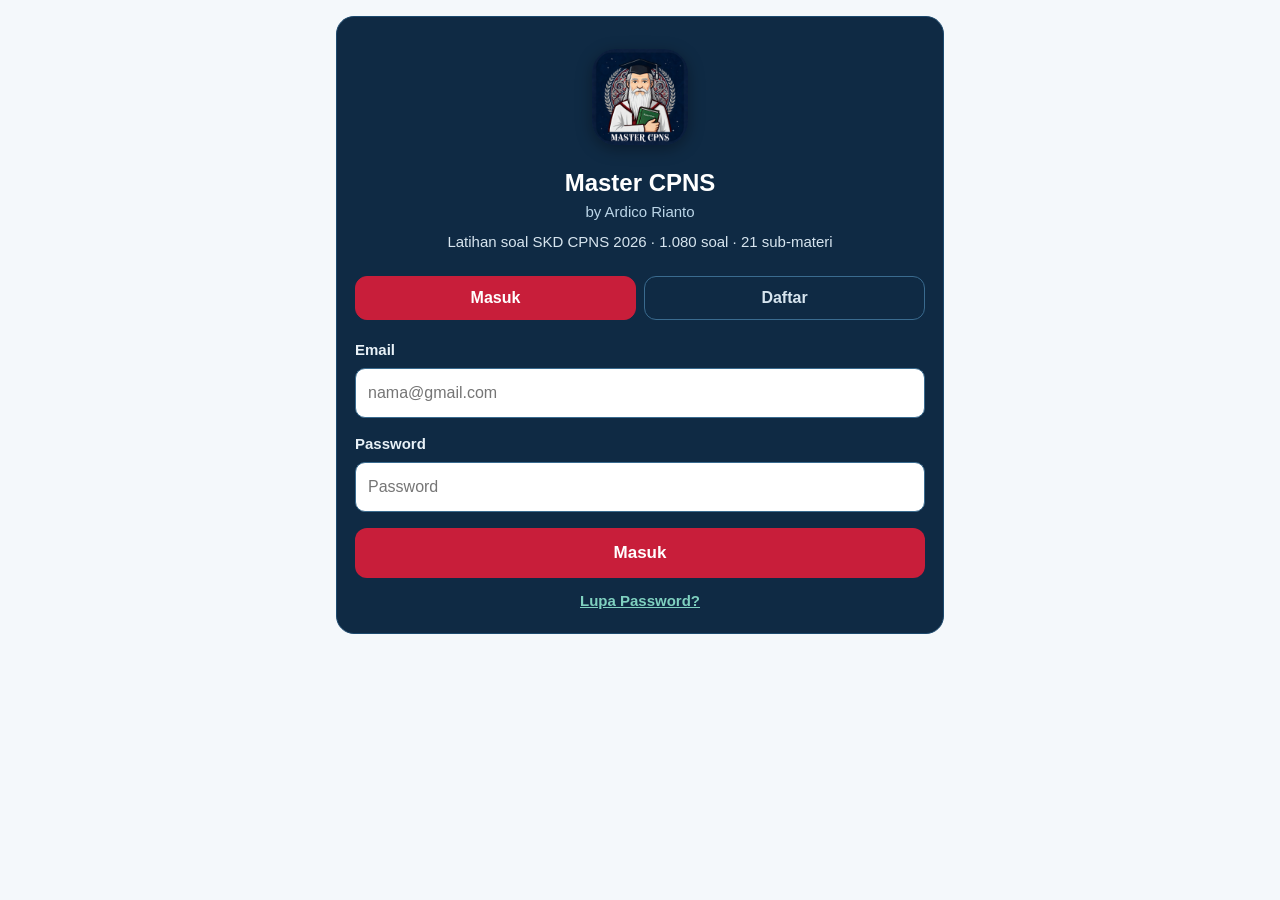
<file: web/index.html>
<!DOCTYPE html>
<html lang="id">
<head>
<meta charset="UTF-8">
<meta name="viewport" content="width=device-width, initial-scale=1, viewport-fit=cover">
<title>Master CPNS</title>
<meta name="theme-color" content="#12395b">
<meta name="mobile-web-app-capable" content="yes">
<meta name="apple-mobile-web-app-capable" content="yes">
<meta name="apple-mobile-web-app-status-bar-style" content="default">
<meta name="apple-mobile-web-app-title" content="Master CPNS">
<link rel="manifest" href="manifest.json">
<link rel="apple-touch-icon" href="logo.png">
<link rel="stylesheet" href="style.css">
</head>
<body>
<div id="app">
  <header class="appbar">
    <img class="logo" src="logo.png" alt="Logo Latihan TIU">
    <div class="title">
      <h1>Master CPNS</h1>
      <p id="subtitle">Tes Intelegensi Umum &middot; SKD 2026 &middot; by Ardico Rianto</p>
    </div>
    <div class="timer hidden" id="timer">30:00</div>
  </header>

  <main id="main">
    <!-- ============ OTENTIKASI (Masuk / Daftar / Lupa Password) ============ -->
    <section class="screen" id="screen-auth">
      <div class="auth-card">
        <div class="auth-hero">
          <img class="logo-big" src="logo.png" alt="Logo Master CPNS">
          <h2>Master CPNS</h2>
          <p class="auth-by">by Ardico Rianto</p>
          <p class="auth-sub">Latihan soal SKD CPNS 2026 &middot; 1.080 soal &middot; 21 sub-materi</p>
        </div>
        <div class="auth-tabs">
          <button type="button" id="auth-tab-login" class="on">Masuk</button>
          <button type="button" id="auth-tab-register">Daftar</button>
        </div>

        <!-- Tab Masuk -->
        <div id="auth-panel-login">
          <label class="auth-label" for="login-email">Email</label>
          <input class="auth-input" type="email" id="login-email" placeholder="nama@gmail.com" autocomplete="email" inputmode="email">
          <label class="auth-label" for="login-password">Password</label>
          <input class="auth-input" type="password" id="login-password" placeholder="Password" autocomplete="current-password">
          <div class="auth-msg" id="login-msg" style="display:none"></div>
          <button class="btn auth-btn" type="button" id="btn-login">Masuk</button>
          <button class="auth-link" type="button" id="link-forgot">Lupa Password?</button>
        </div>

        <!-- Tab Daftar -->
        <div id="auth-panel-register" style="display:none">
          <div class="auth-steps">
            <h3>Cara Beli</h3>
            <ol>
              <li>Isi email dan password (minimal 6 karakter) di bawah ini.</li>
              <li>Bayar <b>Rp59.000</b> dengan memindai kode QRIS di bawah &mdash; masukkan nominal secara manual sesuai harga.</li>
              <li>Unggah foto bukti transfer, lalu ketuk <b>&ldquo;Saya Sudah Bayar&rdquo;</b>.</li>
              <li>Tunggu konfirmasi maks. 10 menit, lalu ketuk <b>&ldquo;Daftar&rdquo;</b> dan mulai belajar.</li>
            </ol>
            <p class="auth-note">Punya kode redeem? Masukkan di kolom Kode Promo sebelum membayar.</p>
          </div>
          <p class="auth-note" id="reg-upgrade-note" style="display:none">Akun trial &mdash; bayar Rp59.000 untuk lanjut tanpa batas waktu. Progresmu tetap tersimpan.</p>
          <label class="auth-label" for="reg-email">Email</label>
          <input class="auth-input" type="email" id="reg-email" placeholder="nama@gmail.com" autocomplete="email" inputmode="email">
          <label class="auth-label" for="reg-password">Password (min. 6 karakter)</label>
          <input class="auth-input" type="password" id="reg-password" placeholder="Password" autocomplete="new-password">
          <label class="auth-label" for="reg-password2">Konfirmasi Password</label>
          <input class="auth-input" type="password" id="reg-password2" placeholder="Ulangi password" autocomplete="new-password">
          <label class="auth-label" for="reg-promo">Kode Promo (opsional)</label>
          <div class="auth-promo-row">
            <input class="auth-input" type="text" id="reg-promo" placeholder="Masukkan kode redeem" autocapitalize="characters" autocomplete="off">
            <button class="btn secondary auth-promo-btn" type="button" id="btn-promo">Pakai Kode</button>
          </div>
          <div class="auth-price" id="reg-price"><s>Rp99.000</s> <b>Rp59.000</b></div>
          <div class="auth-msg" id="reg-msg" style="display:none"></div>

          <div class="auth-pay" id="reg-pay">
            <div id="reg-pay-qr">
              <img class="auth-qr" src="qris.png" alt="Kode QR pembayaran QRIS">
              <p class="auth-qr-cap">Atas Nama: Rianto</p>
              <p class="auth-note">Periksa kembali nominal sebelum mentransfer. Masukkan nominal secara manual sesuai harga di atas &mdash; angkanya tidak muncul otomatis saat memindai QR. Pembayaran yang kurang dari nominal tidak akan diproses, dan kelebihan pembayaran tidak akan dikembalikan, kecuali ada pengecualian khusus.</p>
            </div>
            <p class="auth-note" id="reg-pay-free" style="display:none">Tidak perlu membayar &mdash; kode GRATIS10 membuat pendaftaranmu gratis.</p>
            <div id="reg-pay-proof">
              <label class="auth-label" for="reg-proof">Upload Bukti Transfer (foto/screenshot, maks. 2 MB)</label>
              <input class="auth-proof-input" type="file" id="reg-proof" accept="image/*">
              <img id="reg-proof-preview" class="auth-proof-preview" style="display:none" alt="Pratinjau bukti transfer">
              <p class="auth-note" id="reg-proof-note" style="display:none"></p>
            </div>
            <button class="btn auth-btn" type="button" id="btn-declare">Saya Sudah Bayar</button>
            <p class="auth-status" id="reg-pay-status"></p>
            <div class="auth-active" id="reg-pay-active" style="display:none">
              <div class="auth-active-check" aria-hidden="true">&#10003;</div>
              <div class="auth-active-title" id="reg-active-title">Pembayaran Berhasil</div>
              <p class="auth-active-sub" id="reg-active-sub">Akun Anda Sudah Aktif</p>
              <p class="auth-active-note">Pembayaran Anda sudah dikonfirmasi. Lanjut daftar, lalu mulai belajar.</p>
              <button class="btn auth-btn auth-active-btn" type="button" id="btn-active-continue">Lanjut Daftar &amp; Mulai Belajar</button>
            </div>
            <button class="btn ghost auth-btn" type="button" id="btn-check-pay">Cek Status Pembayaran</button>
          </div>

          <!-- Trial gratis 1 hari: tombol TERPISAH dari Daftar & SELALU AKTIF
               (tidak menunggu status bayar). Memakai email + password yang
               sudah diisi di form Daftar di atas. -->
          <div class="auth-trial" id="reg-trial">
            <p class="auth-trial-title">Belum yakin? Coba dulu gratis.</p>
            <p class="auth-note">Trial gratis 1 hari &mdash; akses penuh semua jalur (TIU, TWK, TKP), level, bos, materi, dan Simulasi SKD. Pakai email &amp; password yang sudah kamu isi di atas. Satu trial per email dan satu trial per perangkat. Setelah 1 hari, bayar Rp59.000 untuk lanjut; progresmu tetap tersimpan.</p>
            <button class="btn secondary auth-btn" type="button" id="btn-trial">Coba Gratis 1 Hari</button>
          </div>

          <div style="height:12px"></div>
          <button class="btn auth-btn" type="button" id="btn-register" disabled>Daftar</button>
          <p class="auth-note" id="reg-register-note">Selesaikan pembayaran dulu, lalu tunggu konfirmasi maks. 10 menit.</p>
        </div>
      </div>
    </section>

    <!-- ============ LUPA PASSWORD ============ -->
    <section class="screen" id="screen-forgot">
      <div class="auth-card">
        <div class="auth-hero">
          <img class="logo-big" src="logo.png" alt="Logo Master CPNS">
          <h2>Lupa Password</h2>
          <p class="auth-sub">Minta kode reset, lalu ubah passwordmu.</p>
        </div>
        <label class="auth-label" for="forgot-email">Email</label>
        <input class="auth-input" type="email" id="forgot-email" placeholder="nama@gmail.com" autocomplete="email" inputmode="email">
        <div class="auth-msg" id="forgot-msg" style="display:none"></div>
        <button class="btn auth-btn" type="button" id="btn-forgot-request">Minta Kode Reset</button>
        <div id="forgot-reset-box" style="display:none">
          <p class="auth-note">Kode reset akan dikirim admin lewat DM Instagram @ardicorianto &mdash; minta kodenya ke sana.</p>
          <label class="auth-label" for="forgot-code">Kode Reset (6 digit)</label>
          <input class="auth-input" type="text" id="forgot-code" placeholder="123456" inputmode="numeric" maxlength="6" autocomplete="one-time-code">
          <label class="auth-label" for="forgot-newpass">Password Baru (min. 6 karakter)</label>
          <input class="auth-input" type="password" id="forgot-newpass" placeholder="Password baru" autocomplete="new-password">
          <button class="btn auth-btn" type="button" id="btn-forgot-reset">Ubah Password</button>
        </div>
        <button class="auth-link" type="button" id="btn-forgot-back">Kembali ke Masuk</button>
      </div>
    </section>

    <!-- ============ TRIAL HABIS (TERKUNCI — BAYAR UNTUK LANJUT) ============ -->
    <!-- TIDAK auto-logout: sesi tetap ada, akun TIDAK dihapus, progres tetap
         tersimpan. Begitu bayar + terkonfirmasi, aplikasi langsung terbuka
         lagi tanpa login ulang (upgrade pakai token sesi). -->
    <section class="screen" id="screen-trial-locked">
      <div class="auth-card">
        <div class="auth-hero">
          <img class="logo-big" src="logo.png" alt="Logo Master CPNS">
          <h2>Trial Kamu Habis</h2>
          <p class="auth-sub">Bayar Rp59.000 untuk lanjut memakai Master CPNS.</p>
        </div>
        <p class="auth-note" style="text-align:center">Progres belajarmu tetap tersimpan. Akunmu tidak dihapus &mdash; hanya terkunci sampai bayar. Begitu pembayaran terkonfirmasi, aplikasi langsung terbuka lagi tanpa login ulang.</p>
        <div class="auth-pay" id="lock-pay">
          <label class="auth-label" for="lock-promo">Kode Promo (opsional)</label>
          <div class="auth-promo-row">
            <input class="auth-input" type="text" id="lock-promo" placeholder="Masukkan kode redeem" autocapitalize="characters" autocomplete="off">
            <button class="btn secondary auth-promo-btn" type="button" id="btn-lock-promo">Pakai Kode</button>
          </div>
          <div class="auth-price" id="lock-price"><s>Rp99.000</s> <b>Rp59.000</b></div>
          <div id="lock-pay-qr">
            <img class="auth-qr" src="qris.png" alt="Kode QR pembayaran QRIS">
            <p class="auth-qr-cap">Atas Nama: Rianto</p>
            <p class="auth-note">Periksa kembali nominal sebelum mentransfer. Masukkan nominal secara manual sesuai harga di atas &mdash; angkanya tidak muncul otomatis saat memindai QR.</p>
          </div>
          <p class="auth-note" id="lock-pay-free" style="display:none">Tidak perlu membayar &mdash; kode GRATIS10 membuat pendaftaranmu gratis.</p>
          <div id="lock-pay-proof">
            <label class="auth-label" for="lock-proof">Upload Bukti Transfer (foto/screenshot, maks. 2 MB)</label>
            <input class="auth-proof-input" type="file" id="lock-proof" accept="image/*">
            <img id="lock-proof-preview" class="auth-proof-preview" style="display:none" alt="Pratinjau bukti transfer">
            <p class="auth-note" id="lock-proof-note" style="display:none"></p>
          </div>
          <div class="auth-msg" id="lock-msg" style="display:none"></div>
          <button class="btn auth-btn" type="button" id="btn-lock-declare">Saya Sudah Bayar</button>
          <p class="auth-status" id="lock-pay-status"></p>
          <button class="btn ghost auth-btn" type="button" id="btn-lock-check-pay">Cek Status Pembayaran</button>
        </div>
        <div style="height:12px"></div>
        <button class="btn ghost auth-btn" type="button" id="btn-trial-locked-logout">Keluar</button>
      </div>
    </section>

    <!-- ============ BERANDA ============ -->
    <section class="screen active" id="screen-home">
      <div class="hero">
        <img class="logo-big" src="logo.png" alt="Logo Master CPNS">
        <h2>Master CPNS</h2>
        <p>Latihan soal SKD CPNS 2026 &mdash; TIU, TWK, dan TKP &mdash; seperti ujian CAT yang asli.</p>
        <p class="muted">by Ardico Rianto</p>
        <p class="title-badge" id="title-badge" style="display:none"></p>
        <div class="trial-banner" id="trial-banner" style="display:none">
          <span id="trial-banner-text">Trial Gratis</span>
          <button class="btn secondary trial-banner-btn" type="button" id="btn-trial-banner-pay">Bayar Sekarang</button>
        </div>
      </div>
      <div class="card">
        <h2>Selamat Datang di Master CPNS</h2>
        <p>Selamat Datang di Master CPNS. Di sini Anda belajar lewat tingkatan. Satu tingkat berisi 30 soal dari satu sub-materi. Kerjakan sampai nilai Anda 100 &mdash; baru tingkat berikutnya terbuka. Soal yang salah bisa diperbaiki dari layar hasil ujian, sampai semuanya benar. Jika Anda menyelesaikan semua tingkatan dalam soal TIU, TWK, dan TKP, Anda akan melawan lima bos dari masing-masing soal TIU, TWK, dan TKP. Kalau Anda berhasil mengalahkan ketiganya sampai bos level lima, Anda akan mendapatkan gelar Master CPNS. Ada tiga cakupan: TIU, TWK, dan TKP. Masing-masing punya tingkat dan bos sendiri. Waktu tiap soal 1 menit.</p>
      </div>
      <p class="note">Aplikasi berjalan sepenuhnya offline. TIU/TWK: jawaban benar &times; 5. TKP: tiap jawaban dinilai 1&ndash;5 sesuai pilihan (maks 225 untuk simulasi CAT 45 soal, passing grade 166; bos TKP lulus hanya dengan nilai sempurna 150). Master CPNS &mdash; by Ardico Rianto.</p>
    </section>

    <!-- ============ PANDUAN ============ -->
    <section class="screen" id="screen-guide">
      <div id="guide-picker">
        <div class="card">
          <h2>Materi Pembelajaran</h2>
          <p class="muted">Pilih materi per jalur. Setiap panduan berisi penjelasan mendalam per sub-materi, jenis soal, cara cepat, dan contoh soal beserta pembahasannya.</p>
        </div>
        <button class="menu-card" data-guide="guide.html">
          <span class="mc-ico">&#128214;</span>
          <span class="mc-text"><b>Materi TIU</b><small>Tes Intelegensi Umum — 10 sub-materi</small></span>
          <span class="mc-arrow">&rsaquo;</span>
        </button>
        <button class="menu-card" data-guide="guide-twk.html">
          <span class="mc-ico">&#127963;</span>
          <span class="mc-text"><b>Materi TWK</b><small>Tes Wawasan Kebangsaan — 5 sub-materi</small></span>
          <span class="mc-arrow">&rsaquo;</span>
        </button>
        <button class="menu-card" data-guide="guide-tkp.html">
          <span class="mc-ico">&#129309;</span>
          <span class="mc-text"><b>Materi TKP</b><small>Tes Karakteristik Pribadi — 6 sub-materi</small></span>
          <span class="mc-arrow">&rsaquo;</span>
        </button>
      </div>
      <div id="guide-view" class="hidden">
        <button class="btn back" id="guide-back">&lsaquo; Kembali ke Materi Pembelajaran</button>
        <div class="card guide" id="guide-content"></div>
      </div>
    </section>


    <!-- ============ TENTANG ============ -->
    <section class="screen" id="screen-about">
      <div class="card about">
        <img class="logo-big" src="logo.png" alt="Logo Master CPNS">
        <h2>Master CPNS</h2>
        <p class="muted">by Ardico Rianto</p>
        <p class="muted">Versi 2.7 Web</p>
        <p>Aplikasi latihan soal SKD CPNS 2026: TIU, TWK, dan TKP. Materi belajar per jenis soal, ujian level sampai nilai 100, dan level BOS bertingkat; gelar bertingkat untuk nilai sempurna di tiap bos.</p>
        <p class="muted">Aplikasi berjalan sepenuhnya offline. TIU/TWK: jawaban benar &times; 5. TKP: tiap jawaban dinilai 1&ndash;5 sesuai pilihan.</p>
        <p class="muted" id="about-email"></p>
        <button class="btn danger-ghost" type="button" id="btn-logout">Keluar</button>
      </div>
    </section>

    <!-- ============ JALUR PENGUASAAN ============ -->
    <section class="screen" id="screen-mastery">
      <div class="card">
        <h2>Ujian</h2>
        <p class="muted">Kerjakan satu tingkat sampai nilai 100 (semua soal benar). Tingkat berikutnya baru terbuka setelah yang sebelumnya lulus 100. Baca materi dulu, baru latihan.</p>
        <p class="muted" id="mastery-progress"></p>
        <button class="btn ghost" id="btn-mastery-track-back" style="display:none" type="button">&lsaquo; Kembali ke Pilihan Jalur</button>
      </div>
      <div id="mastery-list"></div>
    </section>

    <!-- ============ DETAIL SUB-MATERI (MATERI + LATIHAN) ============ -->
    <section class="screen" id="screen-mastery-detail">
      <div id="mastery-detail-content"></div>
      <button class="btn" id="btn-start-mastery">Mulai Latihan Sub-Materi Ini</button>
      <div style="height:12px"></div>
      <button class="btn ghost" id="btn-mastery-back">Kembali ke Ujian</button>
    </section>

    <!-- ============ SOAL YANG SALAH ============ -->
    <section class="screen" id="screen-wrongbank">
      <div class="card">
        <h2>Soal yang Salah</h2>
        <p class="muted" id="wrongbank-total"></p>
        <p class="muted">Soal yang salah dari latihan apa pun otomatis masuk ke sini. Kunci jawaban tidak pernah ditampilkan.</p>
      </div>
      <div id="wrongbank-list"></div>
      <div style="height:12px"></div>
      <button class="btn ghost" id="btn-wrongbank-back">Kembali ke Ujian</button>
    </section>

    <!-- ============ RIWAYAT LATIHAN ============ -->
    <section class="screen" id="screen-riwayat">
      <div class="card">
        <h2>Riwayat Latihan</h2>
        <p class="muted">Semua percobaan latihan, simulasi, dan bos — dikelompokkan per tingkat, lengkap dengan skor, tanggal, dan jam.</p>
      </div>
      <div id="riwayat-list"></div>
      <div style="height:12px"></div>
      <button class="btn ghost" id="btn-riwayat-back">Kembali ke Ujian</button>
    </section>

    <!-- ============ LATIHAN / HASIL ============ -->
    <section class="screen" id="screen-exam">
      <!-- Intro simulasi -->
      <div id="exam-intro">
        <div class="card">
          <h2 id="exam-intro-title">BOS 1 &mdash; Tingkat 1</h2>
          <p id="exam-intro-desc">30 soal baru dari semua sub-materi &middot; waktu 30 menit.<br>
          TIU/TWK: benar = 5 poin &middot; salah/kosong = 0. TKP: tiap jawaban dinilai 1&ndash;5 sesuai pilihan. Gelar bos hanya untuk nilai sempurna 150 (30/30).</p>
          <p class="muted" style="margin-top:8px">Jawaban bisa diubah selama waktu masih berjalan. Kalau waktu habis, jawaban otomatis dikumpulkan dan dinilai.</p>
        </div>
        <button class="btn" id="btn-begin">Mulai BOS 1 &mdash; 30 Soal Baru</button>
        <div style="height:12px"></div>
        <button class="btn ghost" id="btn-resume" style="display:none">Lanjutkan Simulasi</button>
        <div style="height:12px"></div>
        <button class="btn ghost" id="btn-exam-intro-back" type="button">Kembali ke Ujian</button>
      </div>

      <!-- Soal -->
      <div id="exam-run" style="display:none">
        <div class="exam-top">
          <button class="grid-toggle" id="btn-exam-back" type="button" style="display:none">&lsaquo; Kembali</button>
          <div>
            <div class="qpos" id="qpos">Soal 1 dari 30</div>
            <div class="qcat" id="qcat">Verbal &middot; Analogi Kata</div>
          </div>
          <button class="grid-toggle" id="btn-grid">Grid Nomor</button>
        </div>
        <div class="qgrid" id="qgrid"><div class="cells" id="qgrid-cells"></div></div>
        <div class="qtext" id="qtext"></div>
        <div id="qimg-wrap"><img id="qimg" alt="Gambar soal"></div>
        <div id="opts"></div>
        <!-- LJK Simulasi SKD: hanya tampil saat simulasi SKD berjalan -->
        <div id="skd-ljk" class="skd-ljk" style="display:none"></div>
      </div>

      <!-- Hasil -->
      <div id="exam-result" style="display:none">
        <div class="card">
          <div class="result-hero">
            <div class="score"><span id="res-score">0</span><small> / <span id="res-max">150</span></small></div>
            <div><span class="verdict pass" id="res-verdict">LULUS</span></div>
            <div class="pg-note" id="res-note">Passing grade TIU: 80</div>
          </div>
          <div class="title-badge" id="res-title" style="display:none"></div>
          <!-- Rincian nilai Simulasi SKD per materi (hanya untuk simulasi SKD) -->
          <div id="skd-result" style="display:none"></div>
          <div class="stat3">
            <div class="stat good"><b id="res-correct">0</b><span>Benar</span></div>
            <div class="stat bad"><b id="res-wrong">0</b><span>Salah</span></div>
            <div class="stat neutral"><b id="res-blank">0</b><span>Belum dijawab</span></div>
          </div>
          <h2 style="font-size:17px;margin-bottom:8px">Soal yang salah</h2>
          <div class="wrong-chips" id="res-wrong-list"></div>
        </div>
        <button class="btn" id="btn-retry">Ulangi simulasi dari awal</button>
        <div style="height:12px"></div>
        <button class="btn secondary" id="btn-repair">Perbaiki soal yang salah</button>
        <div style="height:12px"></div>
        <p class="muted" id="skd-submit-note" style="display:none"></p>
        <div style="height:12px"></div>
        <button class="btn ghost" id="btn-back-home">Kembali ke Beranda</button>
      </div>
    </section>

    <!-- ============ RANKING SKD ============ -->
    <section class="screen" id="screen-ranking">
      <div class="card">
        <h2>Ranking SKD</h2>
        <p class="muted">Peringkat semua peserta Simulasi SKD (110 soal). Nilai dihitung server dari jawaban yang dikirim — bukan dari klaim aplikasi.</p>
        <p class="muted">Nilai ranking memakai ujian pertama tiap peserta. Kalau mengulangi Simulasi SKD, nilai ulangan tidak dipakai dan tidak mengubah peringkat.</p>
        <p class="muted" id="ranking-total"></p>
        <p class="muted" id="ranking-note" style="display:none"></p>
      </div>
      <div id="ranking-list"></div>
      <div style="height:12px"></div>
      <button class="btn secondary" id="btn-ranking-refresh">Muat Ulang Ranking</button>
      <div style="height:12px"></div>
      <button class="btn ghost" id="btn-ranking-back">Kembali</button>
    </section>

    <!-- ============ PERAYAAN GELAR ============ -->
    <section class="screen" id="screen-celebration">
      <div class="card celebrate">
        <div class="trophy">&#127942;</div>
        <h2>SELAMAT!</h2>
        <p class="cel-sub" id="cel-sub">Kamu mengalahkan level BOS dengan nilai sempurna!</p>
        <div class="cel-title" id="cel-title">Master TIU</div>
        <p class="cel-score">Nilai: <b id="cel-score">150 / 150</b></p>
        <p class="muted">Gelar diraih pada <span id="cel-date"></span> dan tersimpan di aplikasi ini.</p>
      </div>
      <button class="btn" id="btn-cel-result">Lihat Hasil Lengkap</button>
      <div style="height:12px"></div>
      <button class="btn ghost" id="btn-cel-jalur">Kembali ke Ujian</button>
    </section>

  </main>

  <!-- Footer ujian: posisi tetap, selalu sama di setiap soal -->
  <div class="exam-footer" id="exam-footer">
    <button class="btn secondary" id="btn-prev">&lsaquo; Sebelumnya</button>
    <button class="btn secondary" id="btn-next">Berikutnya &rsaquo;</button>
    <button class="btn finish" id="btn-finish">Selesai</button>
  </div>

  <!-- Tab bar: posisi tetap, selalu sama -->
  <nav class="tabbar" id="tabbar">
    <button data-tab="home" class="on"><span class="tic">&#8962;</span>Beranda</button>
    <button data-tab="guide"><span class="tic">&#128214;</span>Materi</button>
    <button data-tab="mastery"><span class="tic">&#127942;</span>Ujian</button>
    <button data-tab="about"><span class="tic">&#8505;</span>Tentang</button>
  </nav>
</div>
<script src="questions.js"></script>
<script src="twk-questions.js"></script>
<script src="tkp-questions.js"></script>
<script src="skd-questions.js"></script>
<script src="materi.js"></script>
<script src="materi-twk-tkp.js"></script>
<script src="app.js"></script>
</body>
</html>
</file>
<file: web/style.css>
/* Latihan TIU CPNS 2026 — desain tenang, rapi, mudah dibaca.
   Palet: biru/teal senada logo otak. Satu skala spacing (8px) dipakai
   di semua layar; posisi header, timer, dan tombol navigasi selalu tetap. */
:root {
  --navy: #12395b;
  --teal: #0e7c86;
  --teal-dark: #0a5e66;
  --teal-soft: #e3f2f3;
  --bg: #f4f8fb;
  --surface: #ffffff;
  --ink: #1f2a37;
  --ink-soft: #5b6b7a;
  --line: #dbe5ec;
  --warn: #b45309;
  --warn-bg: #fef3c7;
  --danger: #b91c1c;
  --danger-bg: #fee2e2;
  --ok: #047857;
  --ok-bg: #d1fae5;
  --radius: 14px;
  --pad: 16px;
  --gap: 12px;
  --header-h: 60px;
  --tabbar-h: 64px;
  --footer-h: 64px;
}
* { box-sizing: border-box; margin: 0; padding: 0; }
html, body { height: 100%; }
body {
  font-family: -apple-system, "Segoe UI", Roboto, "Helvetica Neue", Arial, sans-serif;
  background: var(--bg);
  color: var(--ink);
  font-size: 17px;
  line-height: 1.6;
  -webkit-tap-highlight-color: transparent;
}
button { font-family: inherit; cursor: pointer; }
a { color: var(--teal); }

/* ---------- Kerangka: header tetap di atas, konten scroll, tab bar tetap di bawah ---------- */
#app { max-width: 640px; margin: 0 auto; min-height: 100%; background: var(--bg);
  display: flex; flex-direction: column; }
header.appbar {
  height: var(--header-h); flex: 0 0 var(--header-h);
  display: flex; align-items: center; gap: 12px;
  padding: 0 var(--pad);
  background: var(--surface); border-bottom: 1px solid var(--line);
  position: sticky; top: 0; z-index: 20;
}
header.appbar img.logo { width: 40px; height: 40px; border-radius: 10px; object-fit: cover; flex: 0 0 40px; }
header.appbar .title { flex: 1; min-width: 0; }
header.appbar .title h1 { font-size: 18px; line-height: 1.25; color: var(--navy); white-space: nowrap; overflow: hidden; text-overflow: ellipsis; }
header.appbar .title p { font-size: 12px; line-height: 1.3; color: var(--ink-soft); white-space: nowrap; overflow: hidden; text-overflow: ellipsis; }

/* Timer: tenang, baru berubah warna saat hampir habis */
.timer {
  flex: 0 0 auto; min-width: 76px; text-align: center;
  font-size: 18px; font-weight: 700; font-variant-numeric: tabular-nums;
  color: var(--teal-dark); background: var(--teal-soft);
  border-radius: 999px; padding: 6px 12px; line-height: 1.2;
}
.timer.warn { color: var(--warn); background: var(--warn-bg); }
.timer.critical { color: var(--danger); background: var(--danger-bg); }
.timer.hidden { display: none; }

main { flex: 1; padding: var(--pad); padding-bottom: calc(var(--tabbar-h) + 24px); }
main.exam-mode { padding-bottom: calc(var(--footer-h) + 24px); }
.screen { display: none; }
.screen.active { display: block; }
.hidden { display: none !important; }

/* ---------- Kartu & tombol umum ---------- */
.card {
  background: var(--surface); border: 1px solid var(--line);
  border-radius: var(--radius); padding: var(--pad); margin-bottom: var(--gap);
}
.card h2 { font-size: 19px; color: var(--navy); margin-bottom: 8px; line-height: 1.35; }
.card p { color: var(--ink); }
.muted { color: var(--ink-soft); font-size: 15px; }
.btn {
  display: block; width: 100%; border: none; border-radius: 12px;
  padding: 14px 16px; font-size: 17px; font-weight: 700; line-height: 1.3;
  background: var(--teal); color: #fff; text-align: center;
}
.btn:active { background: var(--teal-dark); }
.btn.secondary { background: var(--surface); color: var(--teal-dark); border: 2px solid var(--teal); }
.btn.ghost { background: transparent; color: var(--teal-dark); border: 1px solid var(--line); }
.btn.danger-ghost { background: transparent; color: var(--danger); border: 1px solid var(--line); }
.btn-row { display: flex; gap: var(--gap); }
.btn-row .btn { flex: 1; }

/* ---------- Beranda ---------- */
.hero { text-align: center; padding: 24px var(--pad) 8px; }
.hero img.logo-big { width: 120px; height: 120px; border-radius: 28px; object-fit: cover;
  box-shadow: 0 4px 16px rgba(18, 57, 91, .18); }
.hero h2 { font-size: 23px; color: var(--navy); margin: 16px 0 4px; line-height: 1.3; }
.hero p { color: var(--ink-soft); font-size: 16px; }
.facts { display: flex; gap: var(--gap); margin: 16px 0; }
.facts .fact { flex: 1; background: var(--surface); border: 1px solid var(--line);
  border-radius: var(--radius); padding: 12px 8px; text-align: center; }
.facts .fact b { display: block; font-size: 21px; color: var(--teal-dark); line-height: 1.2; }
.facts .fact span { font-size: 13px; color: var(--ink-soft); line-height: 1.3; }
.menu-card {
  display: flex; align-items: center; gap: 14px; width: 100%;
  background: var(--surface); border: 1px solid var(--line); border-radius: var(--radius);
  padding: 16px; margin-bottom: var(--gap); text-align: left;
}
.menu-card .ic { flex: 0 0 48px; width: 48px; height: 48px; border-radius: 12px;
  background: var(--teal-soft); color: var(--teal-dark);
  display: flex; align-items: center; justify-content: center; font-size: 24px; }
.menu-card .tx { flex: 1; min-width: 0; }
.menu-card .tx b { display: block; font-size: 18px; color: var(--navy); line-height: 1.3; }
.menu-card .tx span { font-size: 15px; color: var(--ink-soft); line-height: 1.4; }
.menu-card .tx .prog { display: block; font-size: 15px; color: var(--ink-soft); line-height: 1.4; }
.menu-card .tx .prog.done { color: var(--ok); font-weight: 700; }
.menu-card .chev { color: var(--ink-soft); font-size: 20px; flex: 0 0 auto; }
.menu-card .mc-ico { flex: 0 0 auto; font-size: 24px; }
.menu-card .mc-text { flex: 1; min-width: 0; }
.menu-card .mc-text b { display: block; font-size: 18px; color: var(--navy); line-height: 1.3; }
.menu-card .mc-text small { display: block; font-size: 15px; color: var(--ink-soft); line-height: 1.4; }
.menu-card .mc-arrow { color: var(--ink-soft); font-size: 20px; flex: 0 0 auto; }

/* ---------- Tab bar bawah ---------- */
nav.tabbar {
  position: fixed; bottom: 0; left: 50%; transform: translateX(-50%);
  width: 100%; max-width: 640px; height: var(--tabbar-h);
  background: var(--surface); border-top: 1px solid var(--line);
  display: flex; z-index: 20;
}
nav.tabbar button {
  flex: 1; border: none; background: none; color: var(--ink-soft);
  font-size: 12px; font-weight: 600; line-height: 1.2;
  display: flex; flex-direction: column; align-items: center; justify-content: center; gap: 3px;
}
nav.tabbar button .tic { font-size: 22px; line-height: 1; }
nav.tabbar button.on { color: var(--teal-dark); }
nav.tabbar.hidden { display: none; }

/* ---------- Panduan ---------- */
.guide h1 { font-size: 21px; color: var(--navy); line-height: 1.35; margin-bottom: 8px; }
.guide h2 { font-size: 19px; color: var(--navy); line-height: 1.35; margin: 24px 0 8px; }
.guide h3 { font-size: 18px; color: var(--teal-dark); line-height: 1.4; margin: 20px 0 6px; }
.guide h4 { font-size: 17px; color: var(--navy); margin: 16px 0 6px; }
.guide p { margin-bottom: 10px; }
.guide blockquote {
  background: var(--teal-soft); border-left: 4px solid var(--teal);
  border-radius: 0 10px 10px 0; padding: 12px 14px; margin: 12px 0;
}
.guide ul, .guide ol { margin: 0 0 10px 22px; }
.guide li { margin-bottom: 6px; }
.guide hr { border: none; border-top: 1px solid var(--line); margin: 20px 0; }
.guide .tblwrap { overflow-x: auto; margin: 12px 0; border: 1px solid var(--line); border-radius: 10px; }
.guide table { width: 100%; max-width: 100%; table-layout: fixed; border-collapse: collapse; font-size: 15px; line-height: 1.5; }
.guide th, .guide td { padding: 9px 10px; border-bottom: 1px solid var(--line); text-align: left; vertical-align: top; overflow-wrap: anywhere; }
.guide a { overflow-wrap: anywhere; word-break: break-all; }
.guide blockquote, .guide p, .guide li { overflow-wrap: anywhere; }
.guide th { background: var(--teal-soft); color: var(--navy); }
.guide tr:last-child td { border-bottom: none; }

/* ---------- Ujian ---------- */
.exam-top { display: flex; align-items: center; justify-content: space-between; gap: 12px; margin-bottom: var(--gap); }
.exam-top .qpos { font-size: 17px; font-weight: 700; color: var(--navy); }
.exam-top .qcat { font-size: 14px; color: var(--ink-soft); }
.grid-toggle { border: 1px solid var(--teal); background: var(--surface); color: var(--teal-dark);
  border-radius: 999px; padding: 8px 14px; font-size: 15px; font-weight: 700; }
.qgrid { display: none; background: var(--surface); border: 1px solid var(--line);
  border-radius: var(--radius); padding: var(--pad); margin-bottom: var(--gap); }
.qgrid.open { display: block; }
.qgrid .cells { display: grid; grid-template-columns: repeat(6, 1fr); gap: 8px; }
.qgrid button {
  aspect-ratio: 1; border-radius: 10px; border: 1.5px solid var(--line);
  background: var(--surface); font-size: 16px; font-weight: 700; color: var(--ink);
}
.qgrid button.done { background: var(--teal); border-color: var(--teal); color: #fff; }
.qgrid button.wrong { background: var(--danger-bg); border-color: var(--danger); color: var(--danger); }
.qgrid button.current { border-color: var(--navy); box-shadow: 0 0 0 2px var(--navy) inset; }
.qtext {
  background: var(--surface); border: 1px solid var(--line); border-radius: var(--radius);
  padding: 20px var(--pad); margin-bottom: var(--gap);
  font-size: 19px; line-height: 1.65; color: var(--ink); white-space: pre-line;
}
.opt {
  display: flex; align-items: flex-start; gap: 12px; width: 100%;
  background: var(--surface); border: 2px solid var(--line); border-radius: var(--radius);
  padding: 15px 14px; margin-bottom: 10px; text-align: left;
  font-size: 17px; line-height: 1.5; color: var(--ink);
}
.opt .letter {
  flex: 0 0 32px; width: 32px; height: 32px; border-radius: 50%;
  background: var(--bg); border: 1.5px solid var(--line);
  display: flex; align-items: center; justify-content: center;
  font-weight: 800; font-size: 16px; color: var(--navy); margin-top: 1px;
}
.opt .otx { flex: 1; min-width: 0; }
.opt.sel { border-color: var(--teal); background: var(--teal-soft); }
.opt.sel .letter { background: var(--teal); border-color: var(--teal); color: #fff; }
.opt.sel::after { content: "\2713"; flex: 0 0 auto; color: var(--teal-dark); font-weight: 800; font-size: 20px; line-height: 1.4; }
.exam-footer {
  position: fixed; bottom: 0; left: 50%; transform: translateX(-50%);
  width: 100%; max-width: 640px; background: var(--surface);
  border-top: 1px solid var(--line); padding: 10px var(--pad);
  display: none; gap: var(--gap); z-index: 20;
}
.exam-footer.show { display: flex; }
.exam-footer .btn { flex: 1; padding: 12px 6px; font-size: 15px; white-space: nowrap; }
.exam-footer .btn.finish { flex: 1.2; }

/* ---------- Layar hasil ---------- */
.result-hero { text-align: center; padding: 8px 0 4px; }
.result-hero .score { font-size: 56px; font-weight: 800; color: var(--navy); line-height: 1.1; font-variant-numeric: tabular-nums; }
.result-hero .score small { font-size: 20px; color: var(--ink-soft); font-weight: 700; }
.result-hero .verdict { display: inline-block; margin-top: 8px; padding: 8px 20px; border-radius: 999px;
  font-size: 19px; font-weight: 800; }
.result-hero .verdict.pass { background: var(--ok-bg); color: var(--ok); }
.result-hero .verdict.fail { background: var(--danger-bg); color: var(--danger); }
.result-hero .pg-note { margin-top: 8px; color: var(--ink-soft); font-size: 15px; }
.stat3 { display: flex; gap: var(--gap); margin: 16px 0; }
.stat3 .stat { flex: 1; background: var(--surface); border: 1px solid var(--line);
  border-radius: var(--radius); padding: 12px 6px; text-align: center; }
.stat3 .stat b { display: block; font-size: 24px; line-height: 1.2; }
.stat3 .stat span { font-size: 13px; color: var(--ink-soft); }
.stat3 .stat.good b { color: var(--ok); }
.stat3 .stat.bad b { color: var(--danger); }
.stat3 .stat.neutral b { color: var(--navy); }
.wrong-chips { display: flex; flex-wrap: wrap; gap: 8px; }
.wrong-chips span {
  min-width: 40px; text-align: center; padding: 7px 10px; border-radius: 999px;
  background: var(--danger-bg); color: var(--danger); font-weight: 700; font-size: 15px;
}
.wrong-chips .none { background: var(--ok-bg); color: var(--ok); min-width: 0; }

/* ---------- Gelar & perayaan ---------- */
.title-badge {
  display: inline-block; margin-top: 10px; padding: 8px 16px; border-radius: 999px;
  background: #fef3c7; color: #92400e; font-size: 15px; font-weight: 700; line-height: 1.4;
}
.result-hero .title-badge { margin: 12px 0 4px; }
.celebrate { text-align: center; padding: 32px 16px; }
.celebrate .trophy { font-size: 72px; line-height: 1; }
.celebrate h2 { font-size: 28px; margin: 12px 0 4px; }
.celebrate .cel-sub { color: var(--ink-soft); font-size: 16px; }
.celebrate .cel-title {
  display: inline-block; margin: 16px 0 8px; padding: 12px 28px; border-radius: 999px;
  background: linear-gradient(135deg, #f59e0b, #d97706); color: #fff;
  font-size: 26px; font-weight: 800;
}
.celebrate .cel-score { font-size: 18px; margin-bottom: 8px; }
.menu-card.mastery-card.boss-card { border: 2px solid #f59e0b; background: #fffbeb; }
.menu-card.mastery-card.boss-card .mnum.boss { background: #fef3c7; font-size: 20px; }

/* ---------- Latihan per Jenis Soal & Jalur Penguasaan ---------- */
.sub-group { font-size: 18px; color: var(--navy); margin: 20px 0 8px; }
.sub-group:first-child { margin-top: 4px; }
.menu-card.sub-btn { margin-bottom: 10px; }
.menu-card.sub-btn.sub-indent { margin-left: 28px; width: calc(100% - 28px); }
.menu-card.sub-btn.sub-indent .ic { background: var(--bg); }
.menu-card.mastery-card { align-items: flex-start; }
.menu-card.mastery-card .mnum {
  flex: 0 0 34px; width: 34px; height: 34px; border-radius: 50%;
  background: var(--teal-soft); color: var(--teal-dark); font-weight: 800;
  display: flex; align-items: center; justify-content: center; font-size: 15px; margin-top: 2px;
}
.menu-card.mastery-card .badge {
  flex: 0 0 auto; font-size: 13px; font-weight: 800; line-height: 1.2;
  padding: 6px 10px; border-radius: 999px; white-space: nowrap; margin-top: 4px;
}
.menu-card.mastery-card .badge.pass { background: var(--ok-bg); color: var(--ok); }
.menu-card.mastery-card .badge.open { background: var(--teal-soft); color: var(--teal-dark); }
.menu-card.mastery-card .badge.lock { background: var(--bg); color: var(--ink-soft); }
.menu-card.mastery-card.locked { opacity: 0.6; }
.menu-card.mastery-card.locked .mnum { background: var(--bg); color: var(--ink-soft); }
.result-hero .verdict.neutral { background: var(--teal-soft); color: var(--teal-dark); }

/* ---------- Materi belajar per jenis soal ---------- */
.materi-kind h3 { font-size: 18px; color: var(--teal-dark); margin-bottom: 8px; line-height: 1.35; }
.materi-kind p { margin-bottom: 10px; }
.contoh {
  background: var(--teal-soft); border: 1px solid var(--line);
  border-radius: 10px; padding: 12px 14px; margin-top: 4px;
}
.contoh .contoh-title { font-size: 14px; font-weight: 800; color: var(--teal-dark); margin-bottom: 6px; }
.contoh p { margin-bottom: 8px; }
.contoh-opts { margin: 0 0 10px 22px; }
.contoh-opts li { margin-bottom: 4px; }

/* ---------- Kelola soal ---------- */
.qitem { display: flex; gap: 12px; align-items: flex-start; }
.qitem .num { flex: 0 0 34px; width: 34px; height: 34px; border-radius: 50%;
  background: var(--teal-soft); color: var(--teal-dark); font-weight: 800;
  display: flex; align-items: center; justify-content: center; font-size: 15px; }
.qitem .body { flex: 1; min-width: 0; }
.qitem .body .qt { font-size: 16px; line-height: 1.5; }
.qitem .body .meta { font-size: 13px; color: var(--ink-soft); margin-top: 4px; }
.qitem .acts { flex: 0 0 auto; display: flex; flex-direction: column; gap: 6px; }
.mini-btn { border: 1px solid var(--line); background: var(--surface); color: var(--teal-dark);
  border-radius: 8px; padding: 6px 10px; font-size: 14px; font-weight: 700; }
.mini-btn.del { color: var(--danger); }
form.fld label { display: block; font-size: 15px; font-weight: 700; color: var(--navy); margin: 14px 0 6px; }
form.fld input[type=text], form.fld textarea, form.fld select {
  width: 100%; border: 1.5px solid var(--line); border-radius: 10px;
  padding: 12px; font-size: 16px; font-family: inherit; line-height: 1.5;
  background: var(--surface); color: var(--ink);
}
form.fld textarea { min-height: 96px; resize: vertical; }
form.fld input:focus, form.fld textarea:focus, form.fld select:focus { outline: 2px solid var(--teal); border-color: var(--teal); }
.form-actions { display: flex; gap: var(--gap); margin-top: 18px; }
.form-actions .btn { flex: 1; }
.empty { text-align: center; color: var(--ink-soft); padding: 24px 12px; font-size: 16px; }
.note { font-size: 14px; color: var(--ink-soft); line-height: 1.5; margin-top: 10px; }

/* ---------- Riwayat (kelompok per level) ---------- */
.rgroup { font-size: 14px; font-weight: 700; color: var(--teal-dark); margin: 14px 0 4px; }
.ritem { display: flex; justify-content: space-between; align-items: flex-start; gap: 10px; padding: 8px 0; border-bottom: 1px solid var(--line); }
.ritem:last-child { border-bottom: none; }
.ritem .rt { font-size: 15px; color: var(--ink); line-height: 1.35; }
.ritem .rmeta { font-size: 13px; color: var(--ink-soft); margin-top: 2px; line-height: 1.4; }
.ritem .rscore { font-size: 15px; font-weight: 700; color: var(--navy); white-space: nowrap; }

/* ---------- Tentang ---------- */
.about { text-align: center; }
.about .logo-big { width: 120px; height: 120px; border-radius: 28px; object-fit: cover; margin-bottom: 8px; }

/* ---------- Simulasi SKD + LJK ---------- */
.skd-ljk { margin-top: 4px; }
.ljk-title { font-size: 14px; font-weight: 700; color: var(--navy); margin: 14px 0 8px; line-height: 1.4; }
.ljk-block { background: var(--surface); border: 1px solid var(--line); border-radius: var(--radius); padding: 12px; margin-bottom: 12px; }
.ljk-head { font-size: 15px; font-weight: 800; color: var(--teal-dark); margin-bottom: 8px; }
.ljk-cells { display: grid; grid-template-columns: repeat(2, 1fr); gap: 8px; }
.ljk-cell { display: flex; align-items: center; gap: 6px; border: 1.5px solid var(--line); border-radius: 10px; padding: 6px; background: var(--surface); cursor: pointer; }
.ljk-cell.done { border-color: var(--teal); background: var(--teal-soft); }
/* Soal yang sedang dibuka: kotaknya MENONJOL (latar navy, nomor putih,
   bayangan terangkat) supaya ketahuan posisinya di LJK — Bos 2026-11-28.
   Aturan ini sengaja SETELAH .done supaya menang bila nomornya sudah dijawab. */
.ljk-cell.cur { border-color: var(--navy); background: var(--navy); box-shadow: 0 4px 14px rgba(0, 0, 0, .35); transform: scale(1.04); }
.ljk-cell.cur .ljk-num { color: #fff; }
.ljk-cell.cur .ljk-b { border-color: rgba(255, 255, 255, .6); color: #fff; background: transparent; }
.ljk-cell.cur .ljk-b[data-sel="1"] { background: var(--teal); border-color: var(--teal); color: #fff; }
.ljk-num { font-weight: 800; color: var(--navy); font-size: 14px; min-width: 22px; text-align: center; }
.ljk-bubbles { display: flex; gap: 2px; margin-left: auto; }
.ljk-b { width: 22px; height: 22px; border-radius: 50%; border: 1.5px solid var(--line); background: #fff; font-size: 11px; font-weight: 700; color: var(--ink-soft); padding: 0; line-height: 1; }
.ljk-b[data-sel="1"] { background: var(--teal); border-color: var(--teal); color: #fff; }
@media (min-width: 480px) {
  .ljk-b { width: 26px; height: 26px; font-size: 12px; }
  .ljk-bubbles { gap: 4px; }
}
.menu-card.mastery-card.skd-card { border: 2px solid #d4af37; background: #fffbeb; }

/* ---------- Bingkai emas (logo + lencana Master CPNS di Beranda) ----------
   Hanya bila nilai Simulasi SKD >= 500. Laurel dirender sebagai cincin
   emas ganda + mahkota kecil di atas (CSS saja, tanpa aset gambar). */
.hero { position: relative; }
.hero.gold-frame::before { content: '\01F451'; position: absolute; top: 0; left: 50%; transform: translateX(-50%); font-size: 30px; line-height: 1; z-index: 2; }
.hero.gold-frame .logo-big { border: 4px solid #d4af37; outline: 3px solid #f7d774; outline-offset: 4px;
  box-shadow: 0 0 20px rgba(212, 175, 55, .55), 0 4px 16px rgba(18, 57, 91, .18); }
.title-badge.gold-frame { background: linear-gradient(135deg, #fef3c7, #fde68a); border: 2px solid #d4af37;
  box-shadow: 0 0 12px rgba(212, 175, 55, .45); color: #78350f; }

/* ---------- Bingkai safir Bos 5 (logo + lencana Master CPNS di Beranda) ----------
   Keputusan Bos 2026-11-28, dikunci: HANYA bila gelar Master CPNS
   diraih lewat Bos 5 (TIU+TWK+TKP). JELAS BERBEDA dari bingkai emas:
   SAFIR BIRU (bukan emas/kuning), logo berbentuk LINGKARAN (bukan
   kotak membulat), ikon BERLIAN di atas (bukan mahkota), garis ganda
   pada lencana (bukan garis tunggal). Bila emas juga tercapai, emas
   yang menang — kedua class tidak pernah aktif bersamaan. */
.hero.boss-frame::before { content: '\01F48E'; position: absolute; top: 0; left: 50%; transform: translateX(-50%); font-size: 30px; line-height: 1; z-index: 2; }
.hero.boss-frame .logo-big { border: 4px solid #1d4ed8; outline: 3px solid #93c5fd; outline-offset: 4px; border-radius: 50%;
  box-shadow: 0 0 20px rgba(29, 78, 216, .55), 0 4px 16px rgba(18, 57, 91, .18); }
.title-badge.boss-frame { background: linear-gradient(135deg, #dbeafe, #bfdbfe); border: 3px double #1d4ed8;
  box-shadow: 0 0 12px rgba(29, 78, 216, .45); color: #1e3a8a; }

/* ---------- Rincian hasil Simulasi SKD ---------- */
.skd-rows { margin: 12px 0 4px; }
.skd-row { display: flex; align-items: center; gap: 10px; padding: 10px 4px; border-top: 1px solid var(--line); }
.skd-row .skd-sec { flex: 0 0 48px; font-weight: 800; color: var(--navy); }
.skd-row .skd-nums { flex: 1; min-width: 0; }
.skd-row .skd-nums b { font-size: 18px; color: var(--navy); }
.skd-row .skd-nums span { display: block; font-size: 13px; color: var(--ink-soft); }
.skd-row .skd-pass { flex: 0 0 auto; font-size: 13px; font-weight: 800; padding: 5px 10px; border-radius: 999px; }
.skd-row .skd-pass.ok { background: var(--ok-bg); color: var(--ok); }
.skd-row .skd-pass.no { background: var(--danger-bg); color: var(--danger); }
.skd-total { text-align: center; padding: 12px 0 4px; font-size: 17px; color: var(--navy); }
.skd-overall { text-align: center; font-size: 15px; color: var(--ink-soft); margin-bottom: 4px; }

/* ---------- Ranking SKD ---------- */
#ranking-total { font-size: 17px; font-weight: 800; color: var(--navy); margin-top: 10px; }
.rank-row { display: flex; align-items: center; gap: 12px; background: var(--surface);
  border: 1px solid var(--line); border-radius: var(--radius); padding: 12px 14px; margin-bottom: 8px; }
.rank-row.mine { border-color: var(--teal); background: var(--teal-soft); }
.rank-row.mine .rank-mine { display: block; font-size: 13px; font-weight: 800; color: var(--teal-dark); }
.rank-pos { flex: 0 0 40px; font-weight: 800; color: var(--navy); font-size: 17px; }
.rank-who { flex: 1; min-width: 0; }
.rank-who b { display: block; font-size: 16px; color: var(--navy); overflow: hidden; text-overflow: ellipsis; white-space: nowrap; }
.rank-who span { display: block; font-size: 13px; color: var(--ink-soft); }
.rank-score { flex: 0 0 auto; font-size: 22px; font-weight: 800; color: var(--teal-dark); }

/* ---------- Gambar soal figural ---------- */
#qimg-wrap { display: none; margin: 4px 0 12px; text-align: center; }
#qimg-wrap img { width: 100%; max-width: 360px; height: auto; background: #fff; border: 1px solid var(--line); border-radius: 12px; }

/* ---------- Otentikasi (Masuk / Daftar / Lupa Password) ----------
   Selaras dengan aplikasi: navy gelap, teks putih, aksen crimson +
   emerald. TANPA kuning. */
body.auth-locked header.appbar,
body.auth-locked nav.tabbar,
body.auth-locked .exam-footer { display: none !important; }
body.auth-locked main { padding-bottom: 24px; }
.auth-card {
  background: #0f2a44; color: #fff;
  border: 1px solid #1d4a6e; border-radius: 18px;
  padding: 24px 18px; margin-bottom: var(--gap);
}
.auth-hero { text-align: center; padding: 8px 0 4px; }
.auth-hero img.logo-big { width: 96px; height: 96px; border-radius: 24px; object-fit: cover;
  box-shadow: 0 4px 16px rgba(0, 0, 0, .35); }
.auth-hero h2 { font-size: 24px; color: #fff; margin: 14px 0 2px; line-height: 1.3; }
.auth-hero .auth-by { color: #bcd6e8; font-size: 15px; }
.auth-hero .auth-sub { color: #d7e5ef; font-size: 15px; margin-top: 6px; }
.auth-tabs { display: flex; gap: 8px; margin: 18px 0; }
.auth-tabs button {
  flex: 1; border: 1.5px solid #3a6b8f; background: transparent; color: #d7e5ef;
  border-radius: 12px; padding: 12px; font-size: 16px; font-weight: 700;
}
.auth-tabs button.on { background: #c81e3a; border-color: #c81e3a; color: #fff; }
.auth-label { display: block; font-size: 15px; font-weight: 700; color: #e8f1f7; margin: 14px 0 6px; }
.auth-input {
  width: 100%; border: 1.5px solid #3a6b8f; border-radius: 10px;
  padding: 12px; font-size: 16px; font-family: inherit; line-height: 1.5;
  background: #fff; color: var(--ink);
}
.auth-input:focus { outline: 2px solid #38bdf8; border-color: #38bdf8; }
.auth-btn { margin-top: 16px; background: #c81e3a; }
.auth-btn:active { background: #a3162c; }
.auth-btn.secondary { background: #fff; color: #0f2a44; border: 2px solid #fff; }
.auth-btn.ghost { background: transparent; color: #fff; border: 1.5px solid #3a6b8f; }
.btn:disabled, .btn[disabled] { opacity: .45; cursor: not-allowed; }
.auth-link {
  display: block; margin: 14px auto 0; border: none; background: none;
  color: #7fd1c0; font-size: 15px; font-weight: 700; text-decoration: underline;
}
.auth-msg {
  margin-top: 12px; padding: 10px 12px; border-radius: 10px;
  font-size: 15px; line-height: 1.5; color: var(--ink);
  background: #e8f1f7;
}
.auth-msg.error { background: #fee2e2; color: #991b1b; }
.auth-msg.ok { background: #d1fae5; color: #065f46; }
.auth-msg.info { background: #e0f2fe; color: #0c4a6e; }
.auth-retry {
  display: inline-block; margin: 8px 0 0 8px; border: 1.5px solid currentColor;
  background: transparent; color: inherit; border-radius: 999px;
  padding: 6px 14px; font-size: 14px; font-weight: 700;
}
.auth-promo-row { display: flex; gap: 8px; }
.auth-promo-row .auth-input { flex: 1; min-width: 0; }
.auth-promo-btn { flex: 0 0 auto; width: auto; margin-top: 0; padding: 12px 16px; font-size: 15px; }
.auth-price { margin-top: 16px; font-size: 17px; color: #fff; }
.auth-steps { background: #16395c; border: 1px solid #2a5a80; border-radius: 12px; padding: 14px 16px; margin-bottom: 6px; }
.auth-steps h3 { font-size: 16px; color: #fff; margin-bottom: 8px; }
.auth-steps ol { margin: 0 0 6px 20px; }
.auth-steps li { font-size: 14px; line-height: 1.5; margin-bottom: 6px; color: #d7e5ef; }
.auth-steps li b { color: #fff; }
.auth-price s { color: #9db8cc; margin-right: 8px; }
.auth-price b { font-size: 22px; color: #fff; }
.auth-pay { margin-top: 16px; border-top: 1px solid #1d4a6e; padding-top: 16px; }
.auth-qr {
  display: block; width: 100%; max-width: 260px; height: auto; margin: 0 auto;
  background: #fff; border-radius: 12px; padding: 8px;
}
.auth-qr-cap { text-align: center; color: #fff; font-weight: 700; font-size: 16px; margin-top: 10px; }
.auth-note { font-size: 14px; color: #bcd6e8; line-height: 1.55; margin-top: 10px; }
.auth-status { font-size: 15px; color: #7fd1c0; font-weight: 700; margin-top: 12px; text-align: center; }
.auth-proof { margin-top: 14px; }
.auth-proof-input { width: 100%; color: #e8f1f7; font-size: 15px; }
.auth-proof-preview { display: block; max-width: 140px; max-height: 140px; margin-top: 10px; border: 2px solid #3a6b8f; border-radius: 12px; object-fit: cover; }
/* --- Banner "Sudah Aktif" di tab Daftar (2026-11-27, perintah Bos):
   muncul BESAR saat pembayaran terkonfirmasi, supaya pembeli tidak
   perlu menebak statusnya. Tombol lanjut berwarna hijau emerald. --- */
.auth-active {
  margin-top: 16px; padding: 20px 16px 16px; text-align: center;
  background: #047857; border: 2px solid #34d399; border-radius: 16px;
  box-shadow: 0 6px 0 rgba(0, 0, 0, .25), 0 10px 24px rgba(0, 0, 0, .35);
}
.auth-active-check {
  width: 56px; height: 56px; margin: 0 auto 10px; border-radius: 50%;
  background: #fff; color: #047857; font-size: 32px; font-weight: 700;
  line-height: 56px; text-align: center; box-shadow: 0 3px 0 rgba(0, 0, 0, .2);
}
.auth-active-title { font-size: 23px; font-weight: 700; color: #fff; line-height: 1.3; }
.auth-active-sub { font-size: 18px; font-weight: 700; color: #d1fae5; margin-top: 2px; line-height: 1.4; }
.auth-active-note { font-size: 15px; color: #ecfdf5; line-height: 1.55; margin-top: 8px; }
.auth-active-btn { background: #059669; margin-top: 14px; box-shadow: 0 4px 0 #065f46; }
.auth-active-btn:active { background: #047857; box-shadow: 0 2px 0 #065f46; }
#screen-forgot .auth-card { margin-top: 8px; }

/* --- Dialog Cek Update (v2.2) --- */
.upd-overlay {
  position: fixed; inset: 0; z-index: 60;
  background: rgba(15, 42, 68, .55);
  display: flex; align-items: center; justify-content: center;
  padding: 16px;
}
.upd-card {
  background: var(--surface); border-radius: 14px;
  max-width: 420px; width: 100%; padding: 20px;
  box-shadow: 0 10px 32px rgba(0, 0, 0, .28);
}
.upd-card h3 { margin: 0 0 8px; font-size: 19px; }
.upd-card p { margin: 0 0 12px; }
.upd-changelog { white-space: pre-wrap; }
#update-status { min-height: 0; }
#btn-check-update { margin: 4px 0 12px; }

/* --- Trial gratis 1 hari (2026-11-28) --- */
.auth-trial {
  margin-top: 16px;
  padding: 14px;
  border: 2px dashed var(--teal);
  border-radius: var(--radius);
  background: var(--teal-soft);
}
.auth-trial-title { font-weight: 700; margin: 0 0 6px; font-size: 17px; }
.auth-trial .auth-note { margin: 0 0 10px; }
.trial-banner {
  margin: 12px auto 0;
  max-width: 440px;
  padding: 10px 12px;
  border-radius: 12px;
  background: var(--warn-bg);
  color: var(--warn);
  display: flex;
  align-items: center;
  justify-content: space-between;
  gap: 10px;
  font-size: 14px;
  font-weight: 600;
  line-height: 1.4;
}
.trial-banner-btn { flex: 0 0 auto; padding: 8px 14px; font-size: 14px; }
/* Saat trial terkunci: sembunyikan tab bar & footer ujian (pengguna
   tetap di layar terkunci sampai bayar; navigasi juga dikunci di JS). */
body.trial-locked nav.tabbar,
body.trial-locked .exam-footer { display: none !important; }
body.trial-locked main { padding-bottom: 24px; }
</file>
